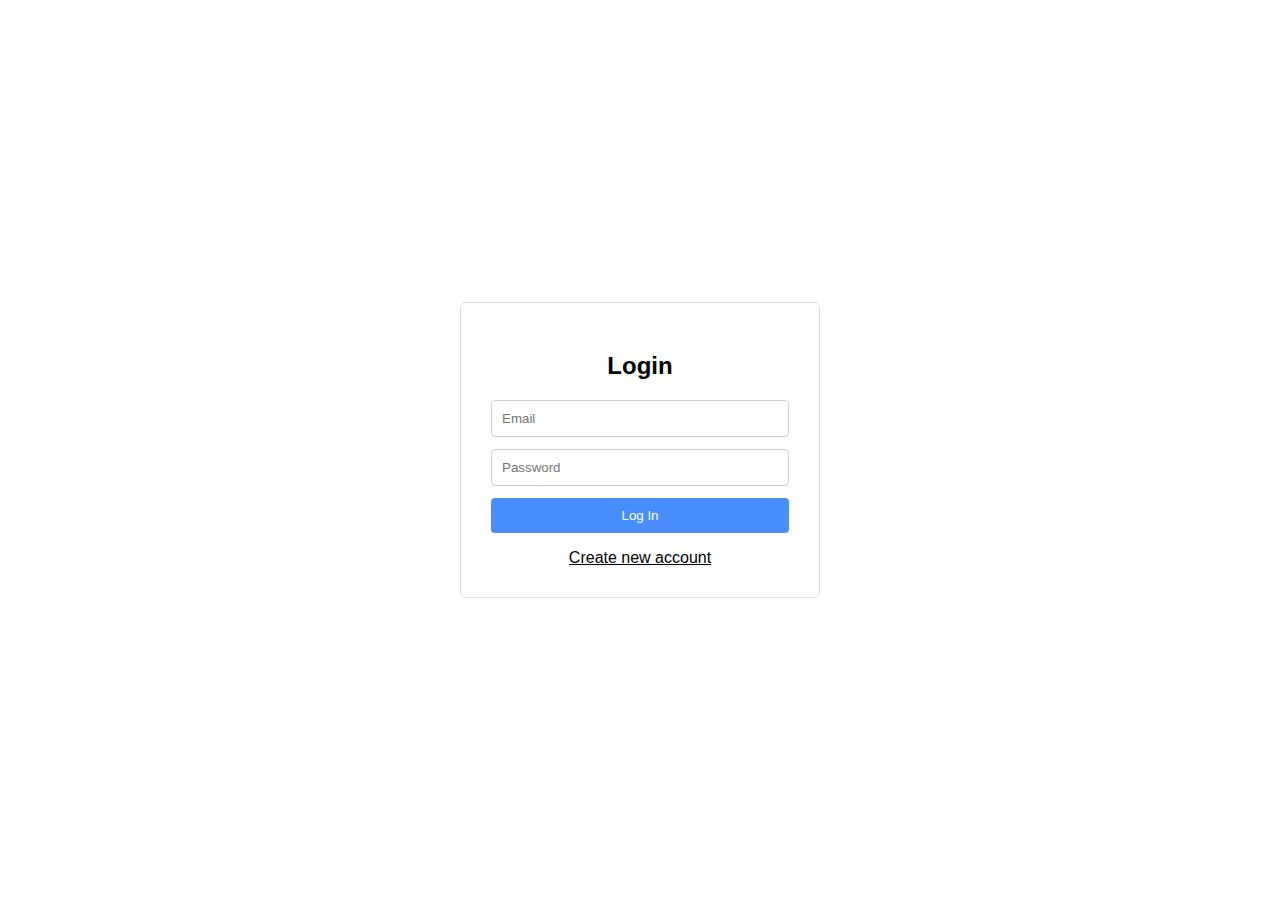
<file: frontend/index.html>
<!DOCTYPE html>
<html lang="en">
<head>
  <meta charset="UTF-8" />
  <title>Auth • File Manager</title>
  <link rel="stylesheet" href="login.css" />
</head>
<body>

  <div class="login-container">
    <div class="login-card">

      <h2 id="title">Login</h2>

      <input type="email" id="email" placeholder="Email" />
      <input type="password" id="password" placeholder="Password" />

      <button id="actionBtn" onclick="login()">Log In</button>

      <p class="error" id="error"></p>
      <p class="success" id="success"></p>

      <div class="switch">
        <span id="switchText" onclick="switchMode()">Create new account</span>
      </div>

    </div>
  </div>

  <script src="login.js"></script>
</body>
</html>
</file>
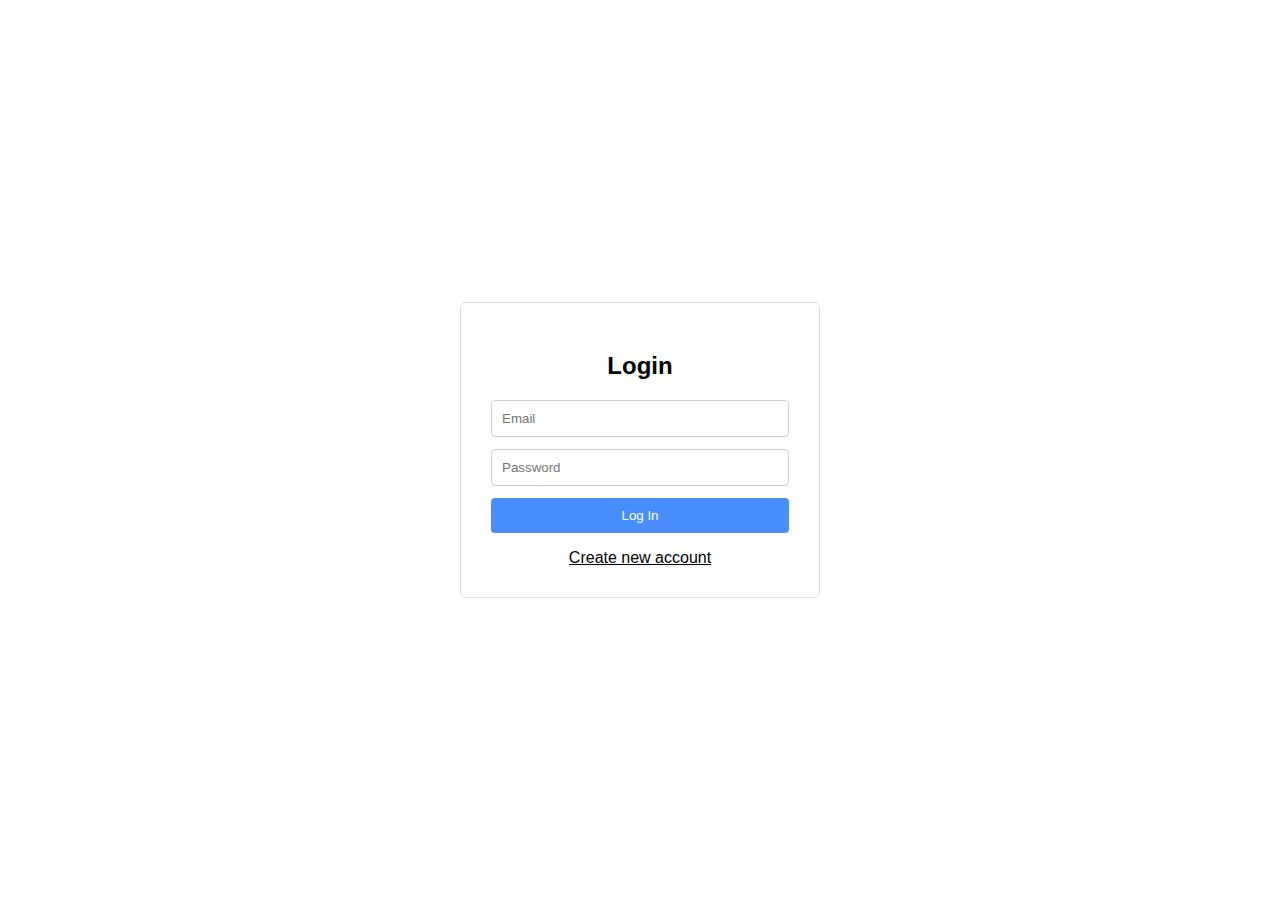
<file: frontend/dashboard.html>
<!DOCTYPE html>
<html lang="en">
<head>
  <meta charset="UTF-8">
  <title>Dashboard • File Manager</title>
  <link rel="stylesheet" href="dashboard.css">
</head>
<body>

<div class="container">

  <div class="header">
    <h2>My Files</h2>
    <button class="logout" onclick="logout()">Logout</button>
  </div>

  <div class="upload-box">
    <input type="file" id="fileInput">
    <button onclick="uploadFile()">Upload</button>
  </div>

  <p id="msg"></p>
  <div id="fileList"></div>

</div>

<script src="dashboard.js"></script>
</body>
</html>
</file>
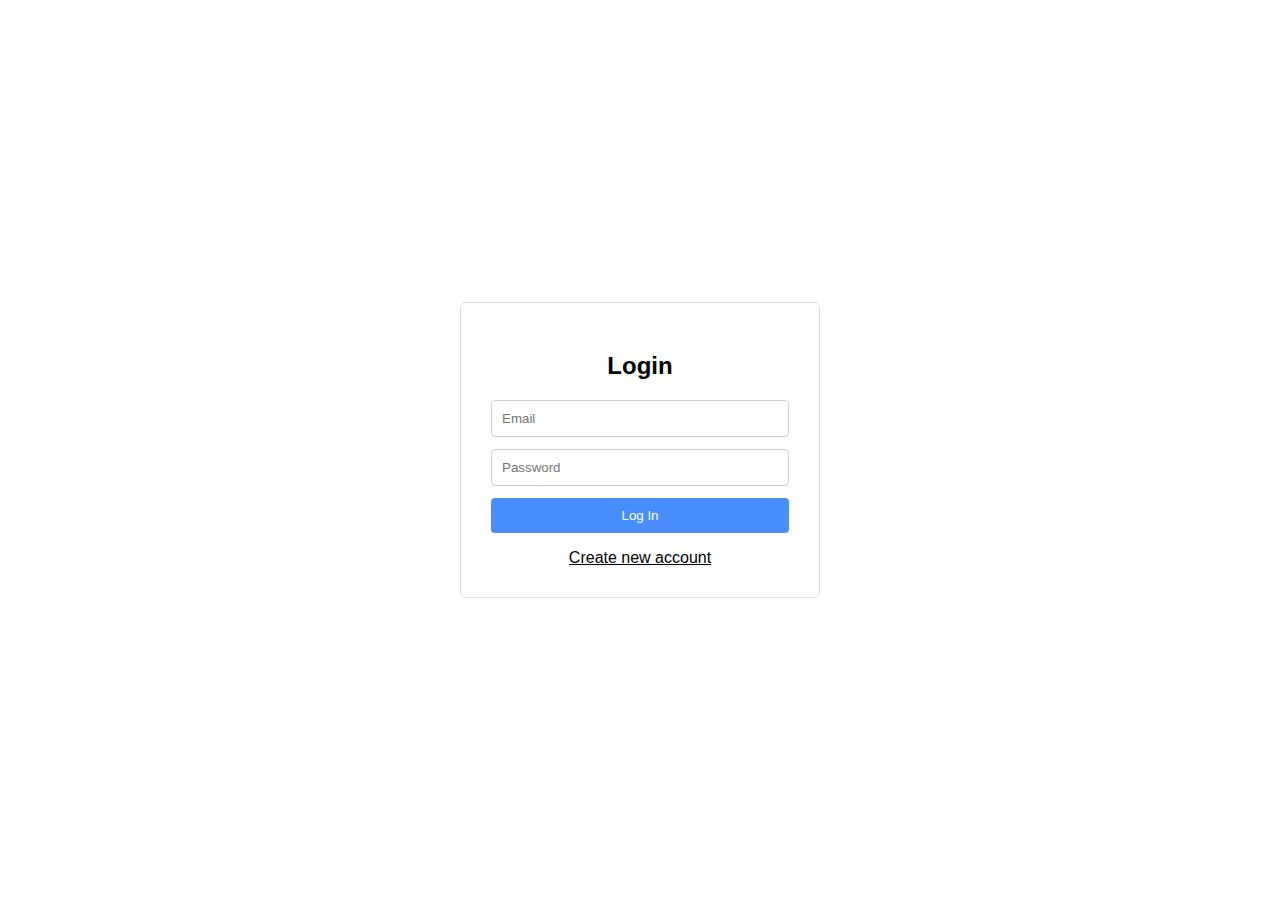
<file: frontend/login.html>
<!DOCTYPE html>
<html lang="en">
<head>
  <meta charset="UTF-8" />
  <title>Auth • File Manager</title>
  <link rel="stylesheet" href="login.css" />
</head>
<body>

  <div class="login-container">
    <div class="login-card">

      <h2 id="title">Login</h2>

      <input type="email" id="email" placeholder="Email" />
      <input type="password" id="password" placeholder="Password" />

      <button id="actionBtn" onclick="login()">Log In</button>

      <p class="error" id="error"></p>
      <p class="success" id="success"></p>

      <div class="switch">
        <span id="switchText" onclick="switchMode()">Create new account</span>
      </div>

    </div>
  </div>

<script src="login.js"></script>
</body>
</html>
</file>
<file: frontend/login.css>
* {
  box-sizing: border-box;
  font-family: Arial, sans-serif;
}

body {
  margin: 0;
  height: 100vh;
  background: #ffffff;
  display: flex;
  justify-content: center;
  align-items: center;
}

.login-container {
  width: 100%;
  max-width: 360px;
}

.login-card {
  background: #ffffff;
  padding: 30px;
  border-radius: 6px;
  border: 1px solid #ddd;
  text-align: center;
}

.login-card h2 {
  margin-bottom: 20px;
}

.login-card input {
  width: 100%;
  padding: 10px;
  margin-bottom: 12px;
  border: 1px solid #ccc;
  border-radius: 4px;
}

.login-card button {
  width: 100%;
  padding: 10px;
  background: #488eff;
  color: #fff;
  border: none;
  border-radius: 4px;
  cursor: pointer;
}

.switch {
  margin-top: 15px;
}

.switch span {
  cursor: pointer;
  text-decoration: underline;
}

.error {
  color: red;
  margin-top: 10px;
}

.success {
  color: green;
  margin-top: 10px;
}
</file>
<file: frontend/dashboard.css>
body {
  font-family: Arial, sans-serif;
  background: #f4f6fb;
  padding: 30px;
}

.container {
  max-width: 800px;
  margin: auto;
  background: #fff;
  padding: 25px;
  border-radius: 10px;
}

.header {
  display: flex;
  justify-content: space-between;
}

.logout {
  background: red;
  color: white;
  border: none;
  padding: 8px 14px;
  cursor: pointer;
}

.file-card {
  display: flex;
  justify-content: space-between;
  margin-bottom: 10px;
}
</file>
